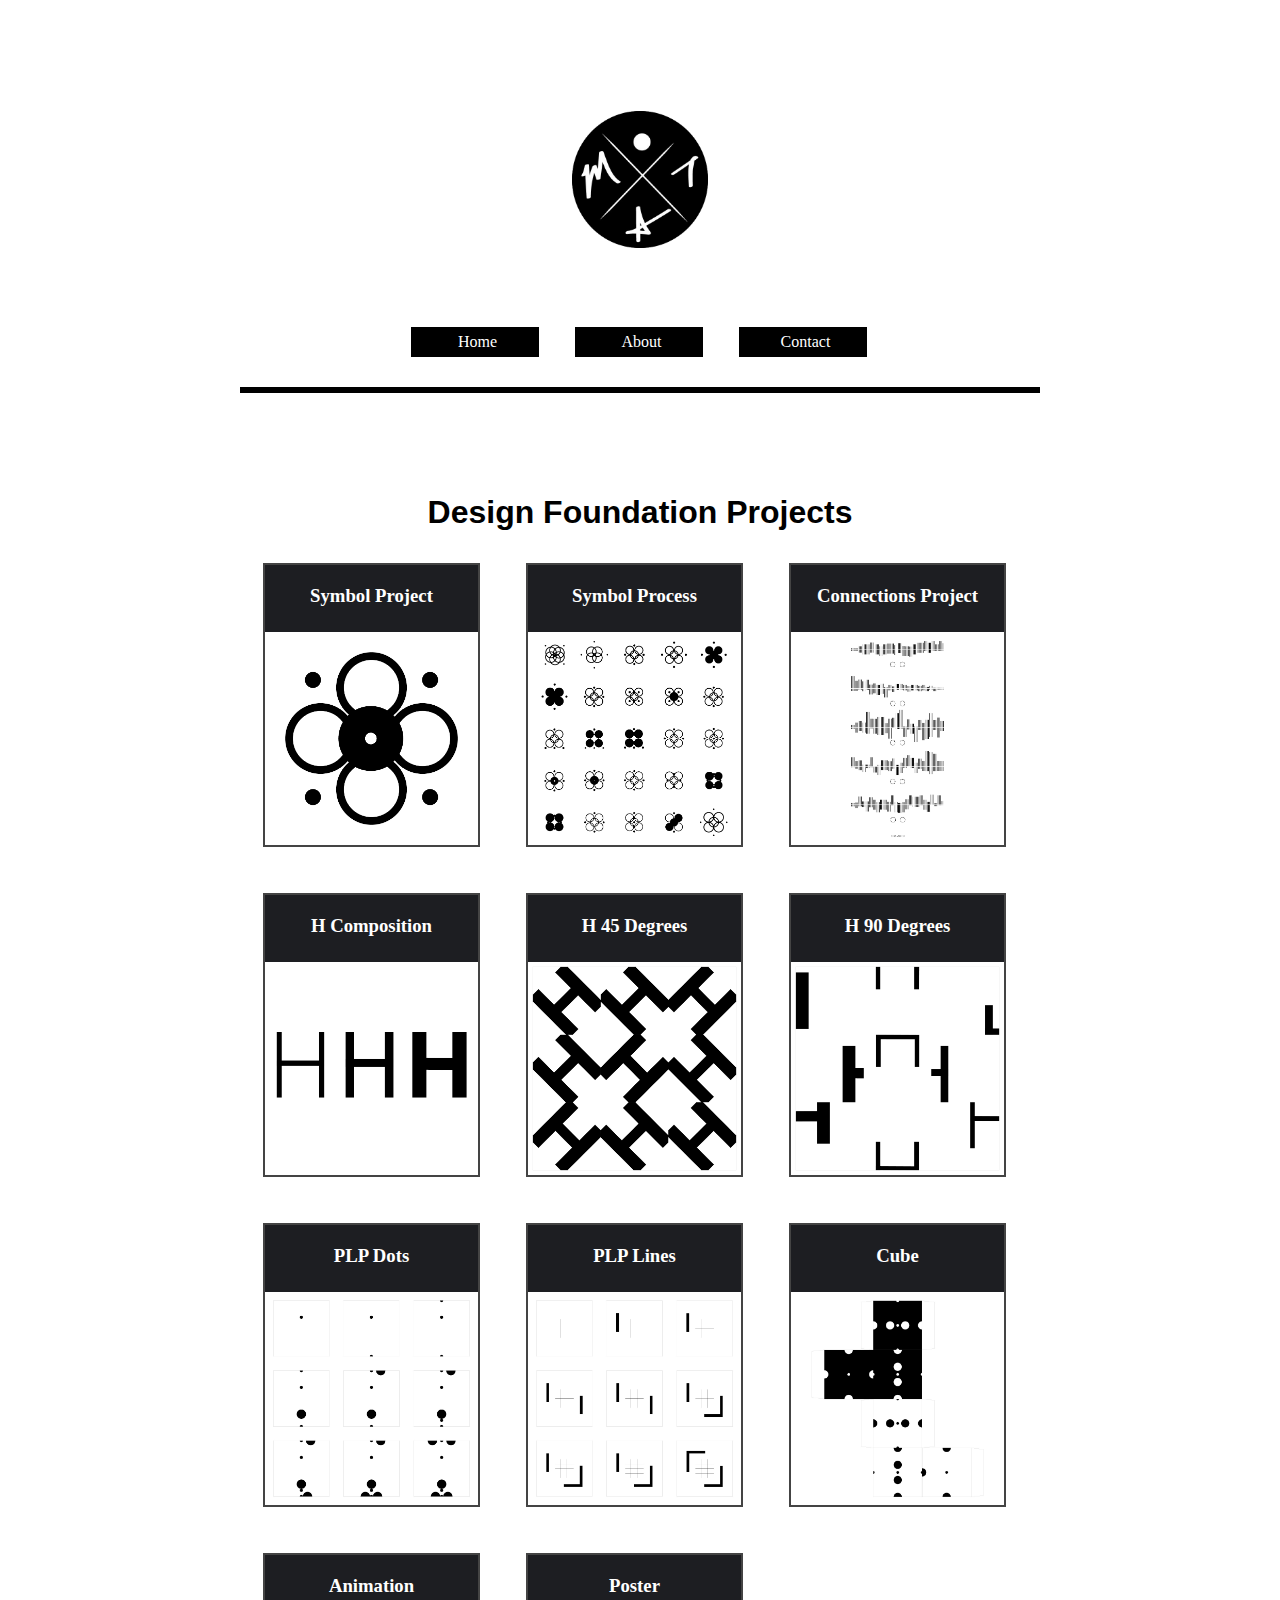
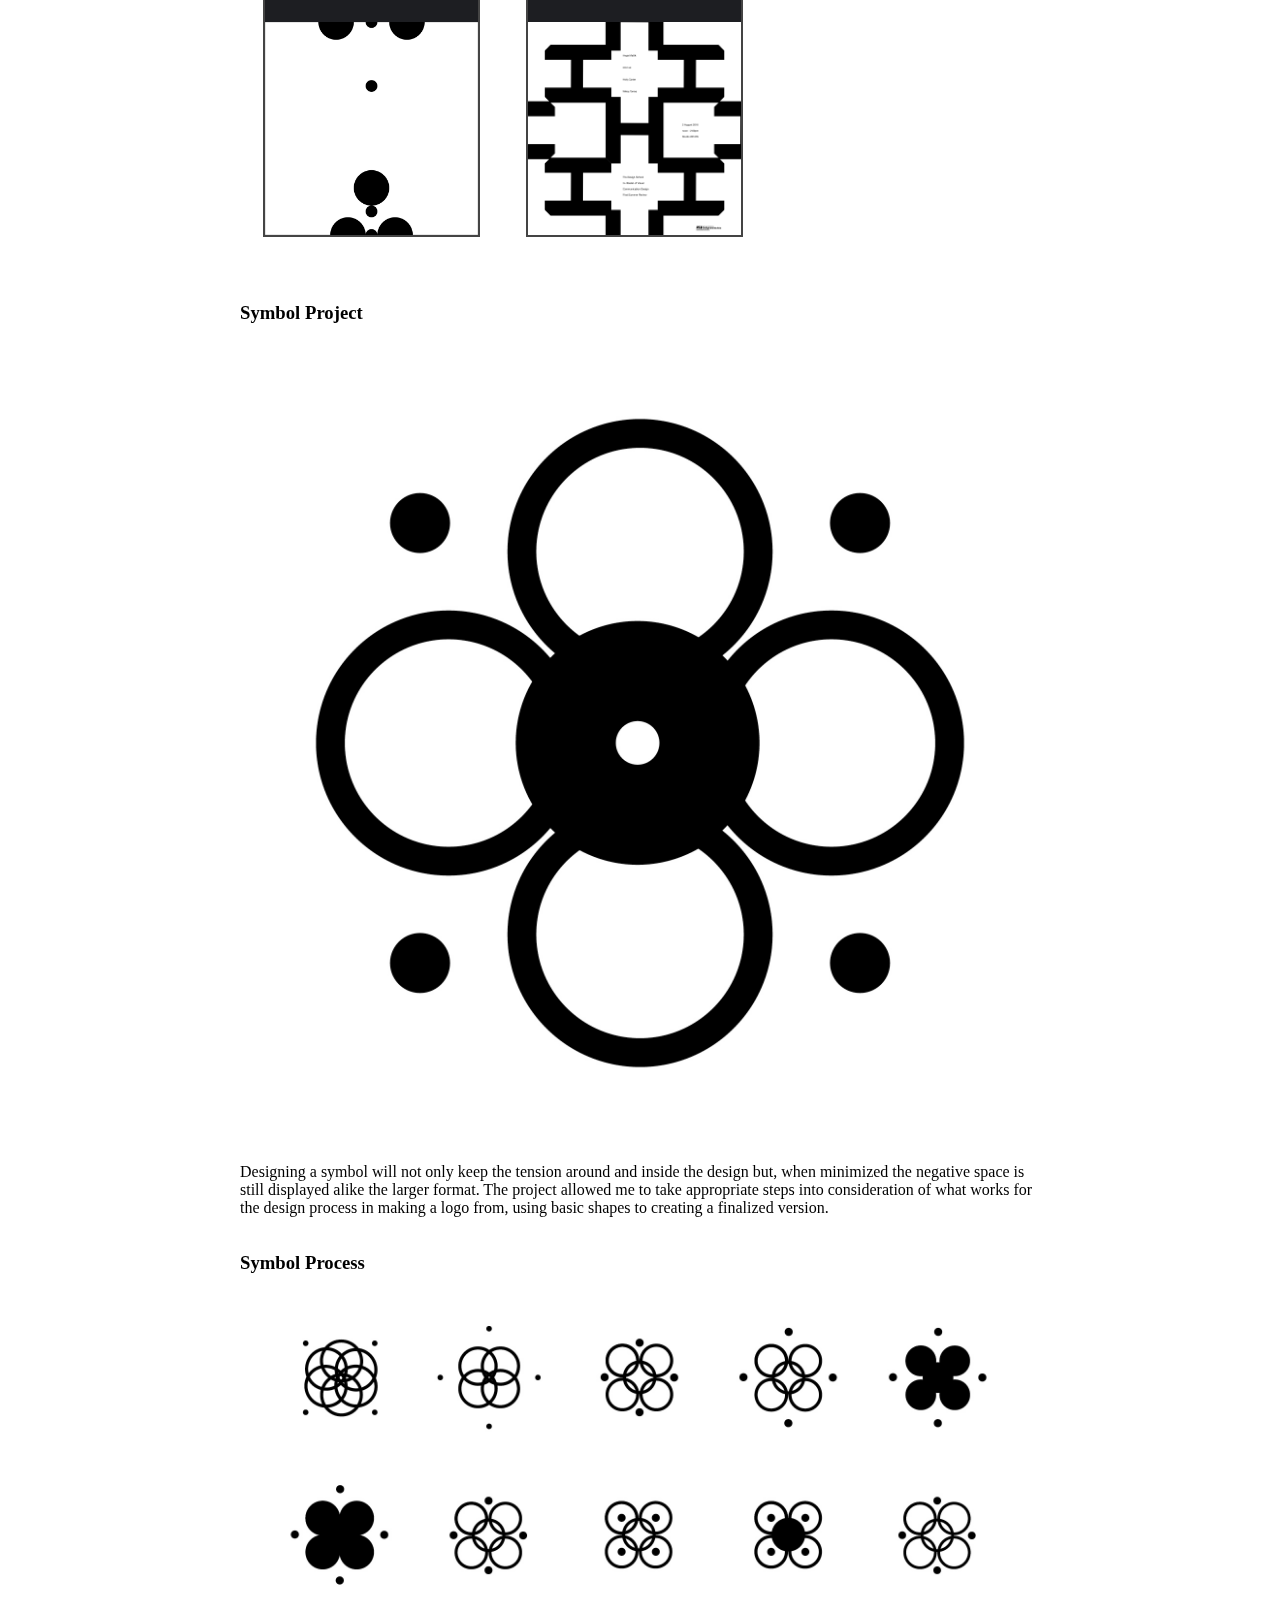
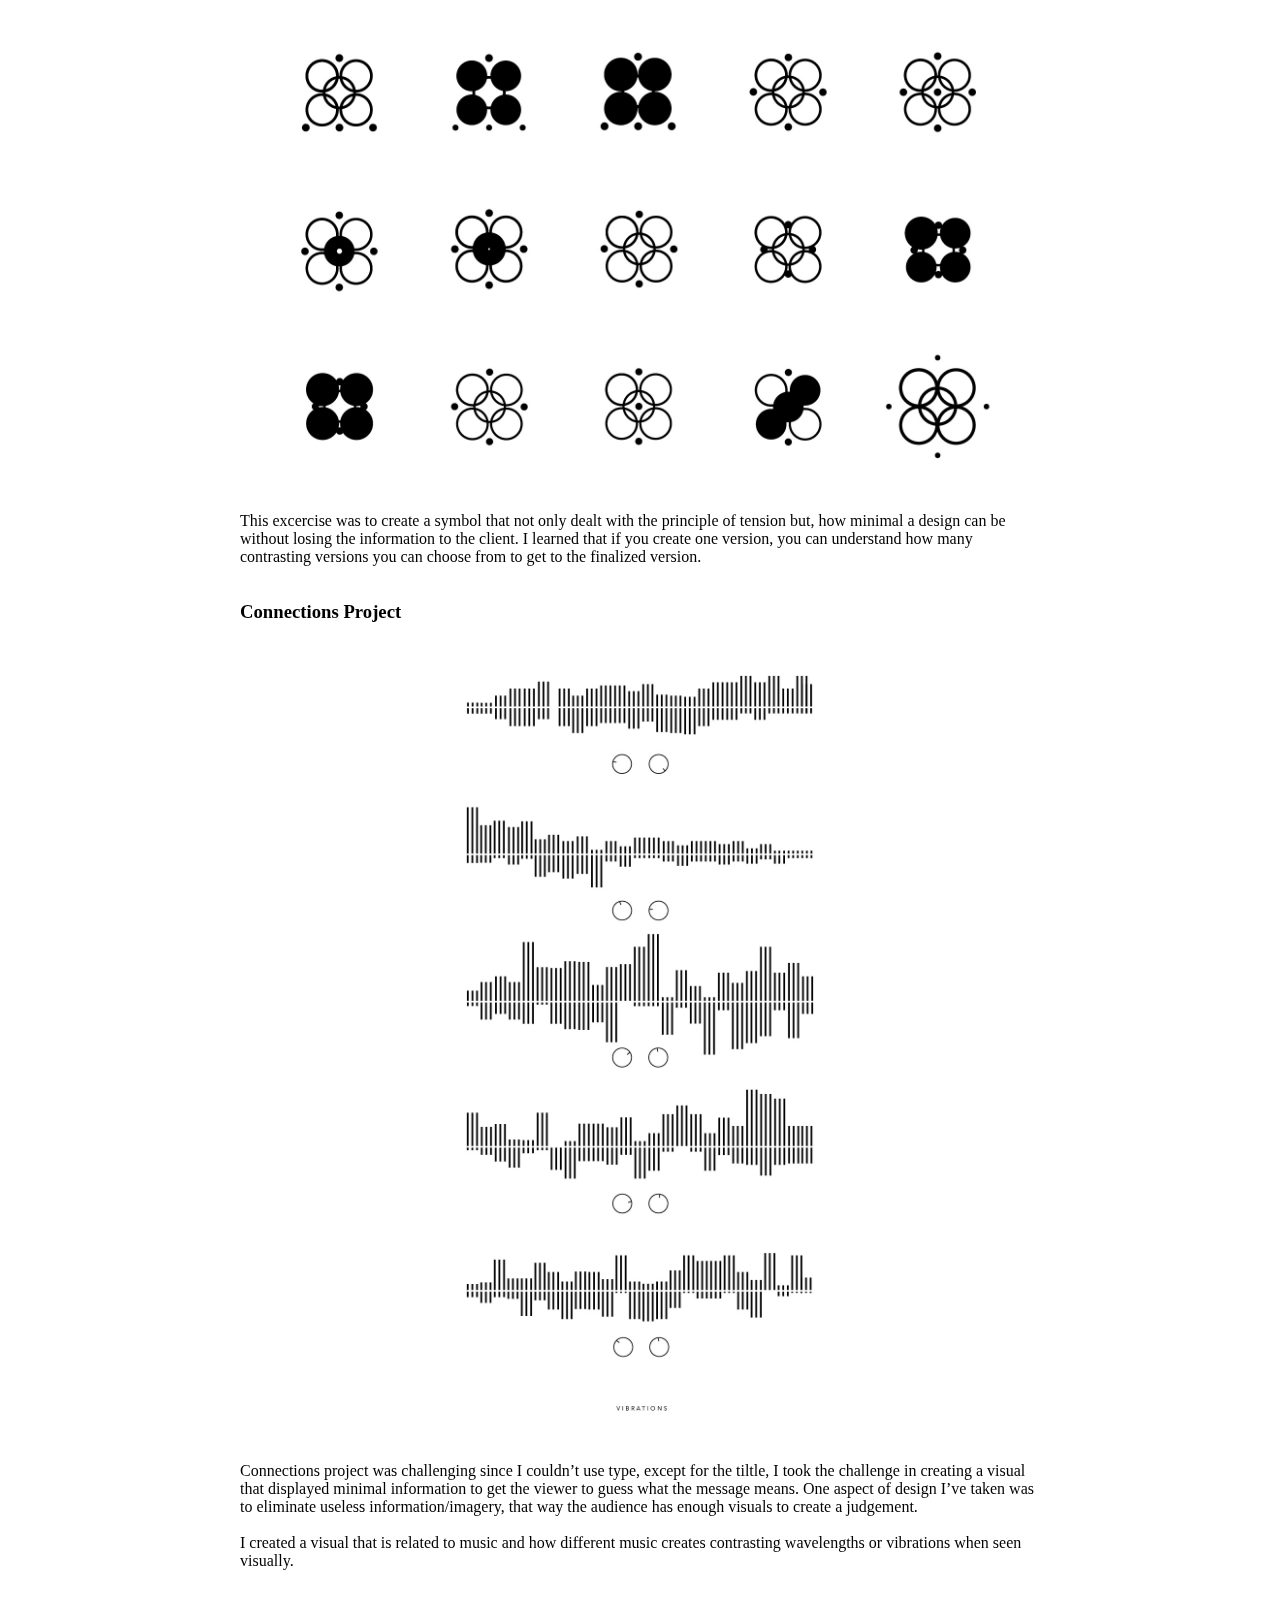
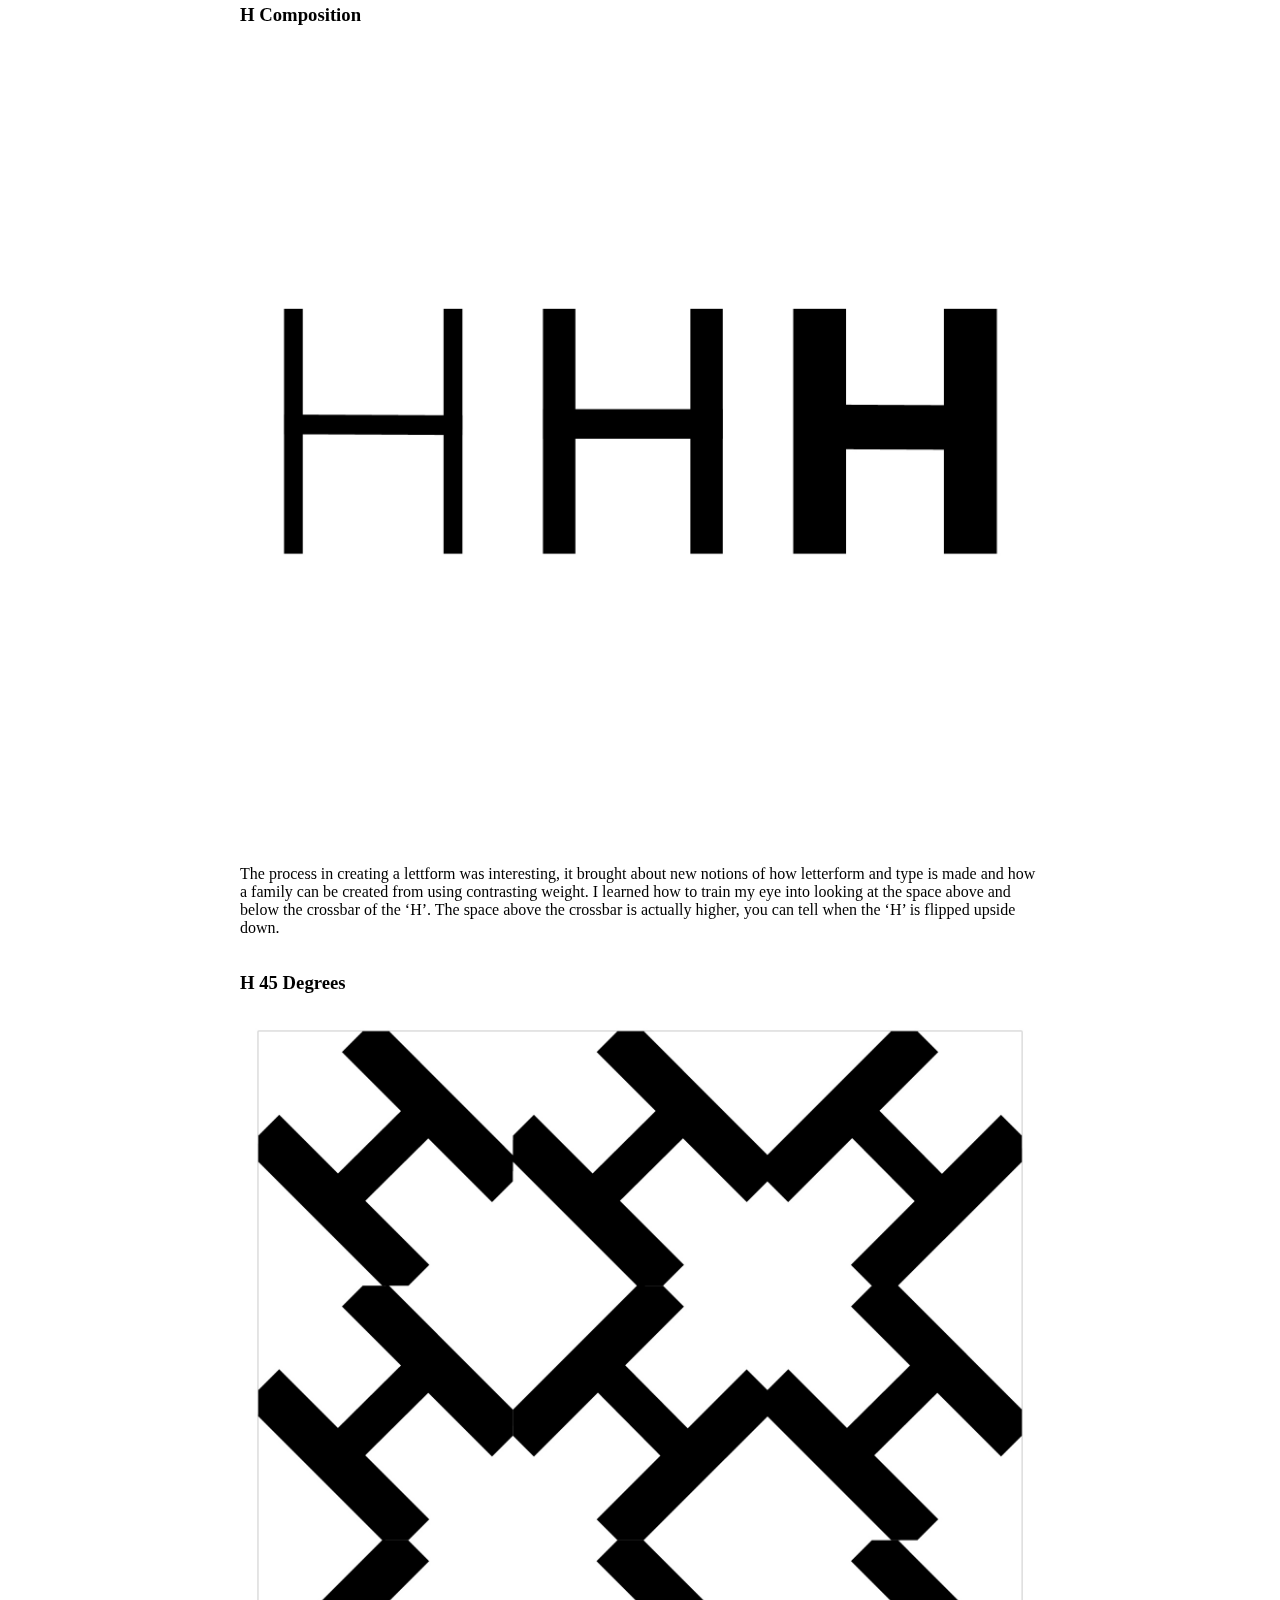
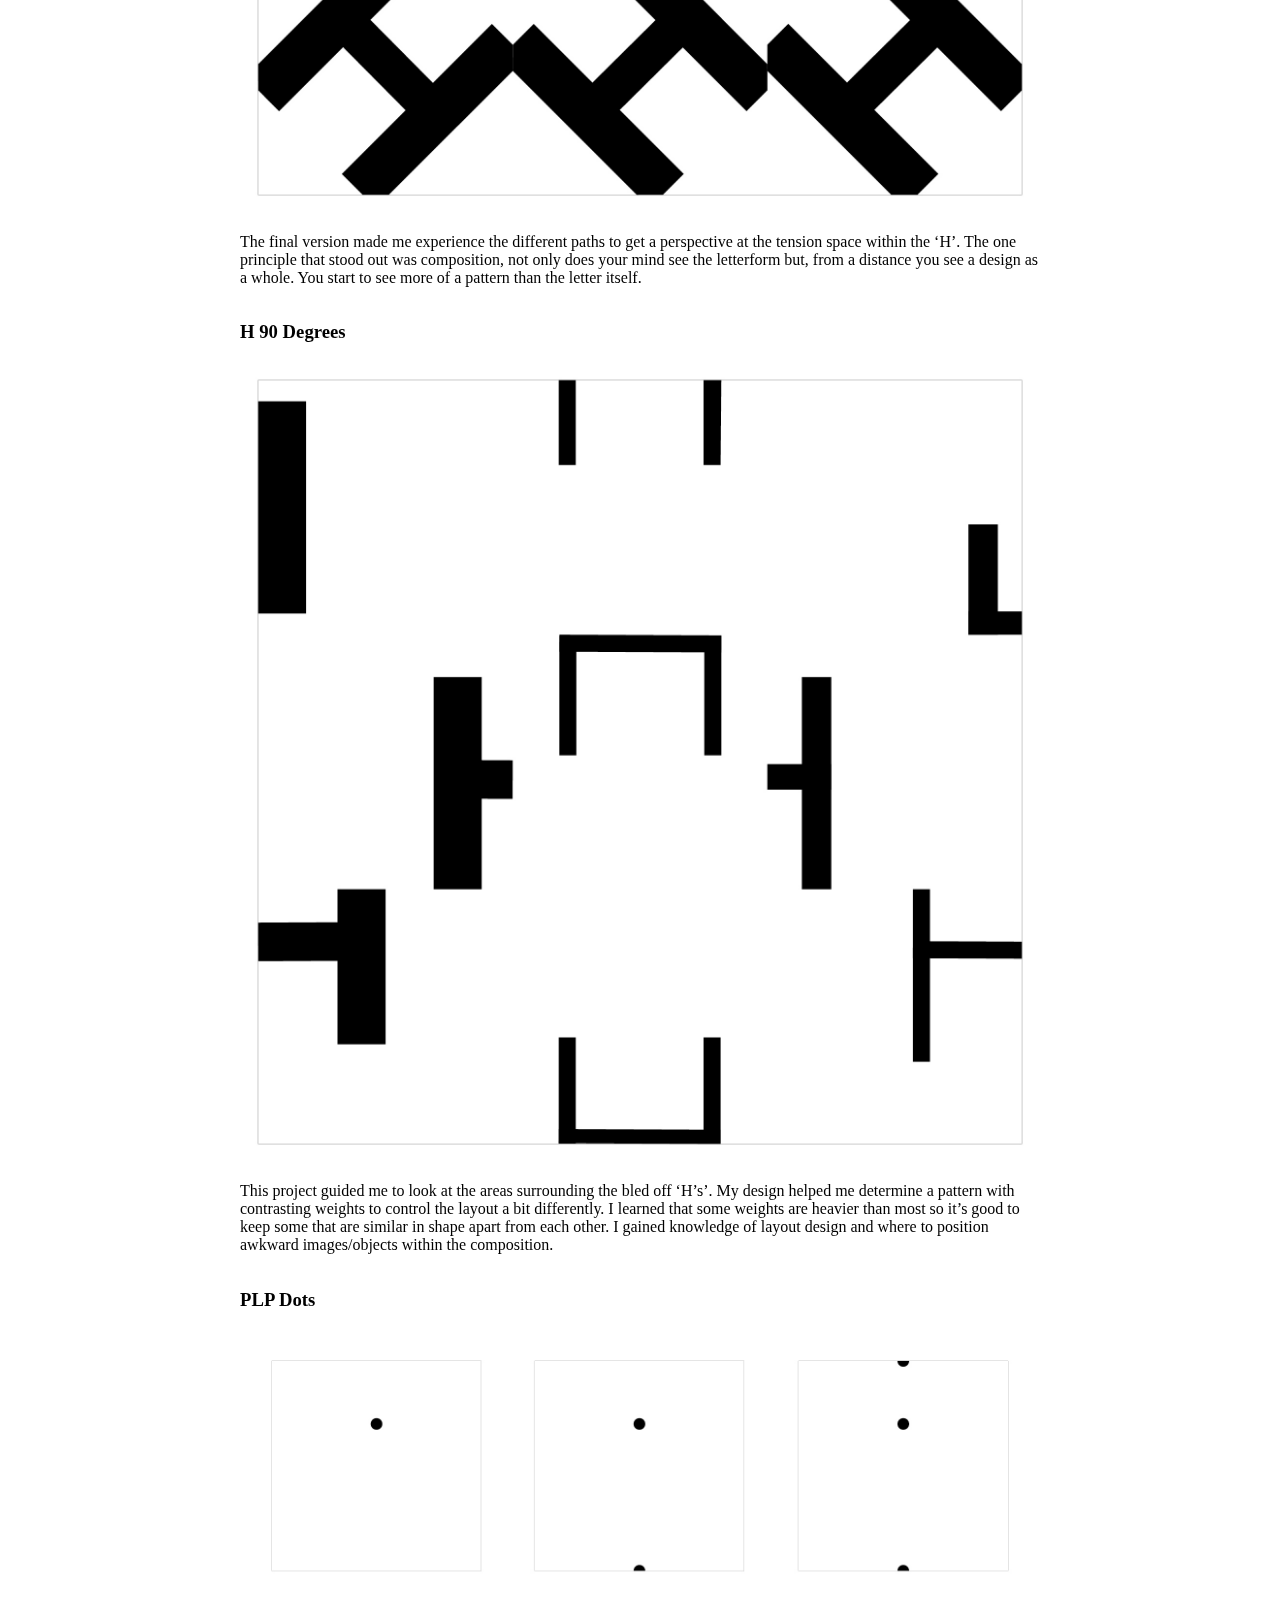
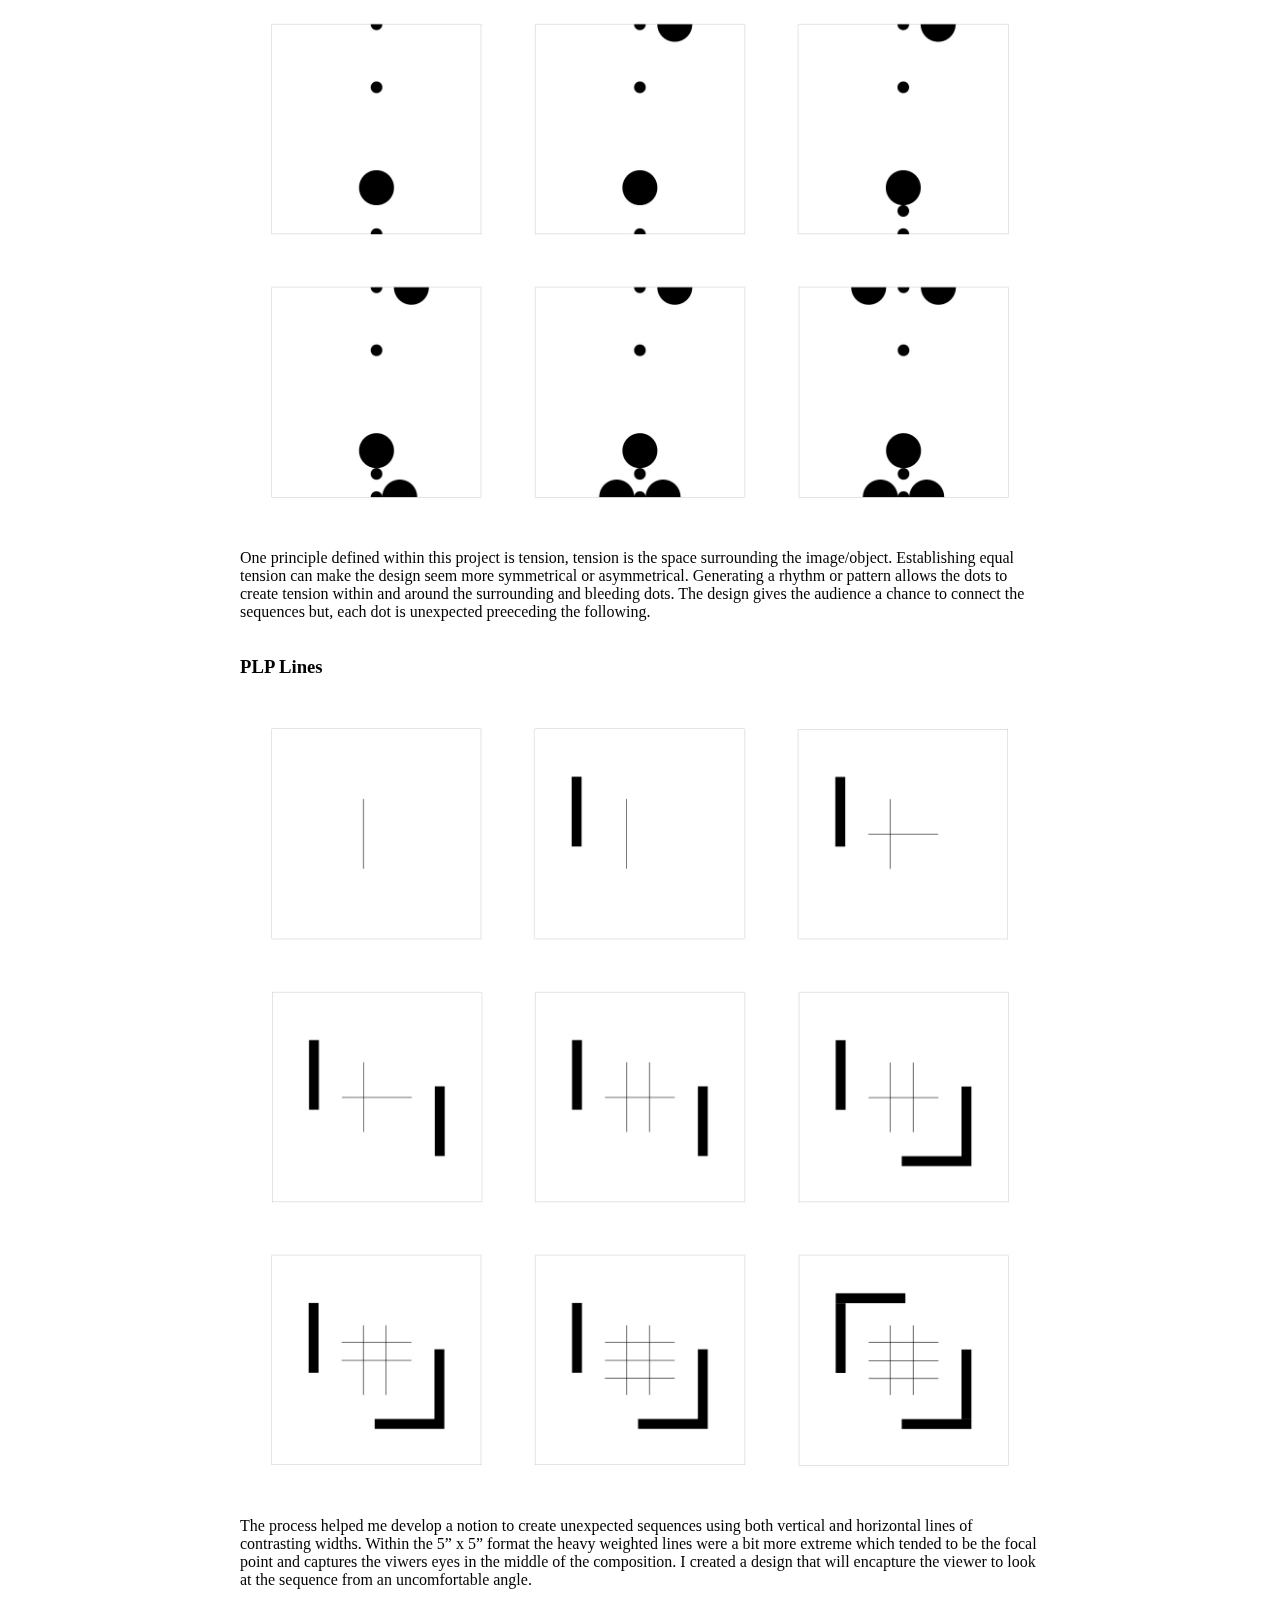
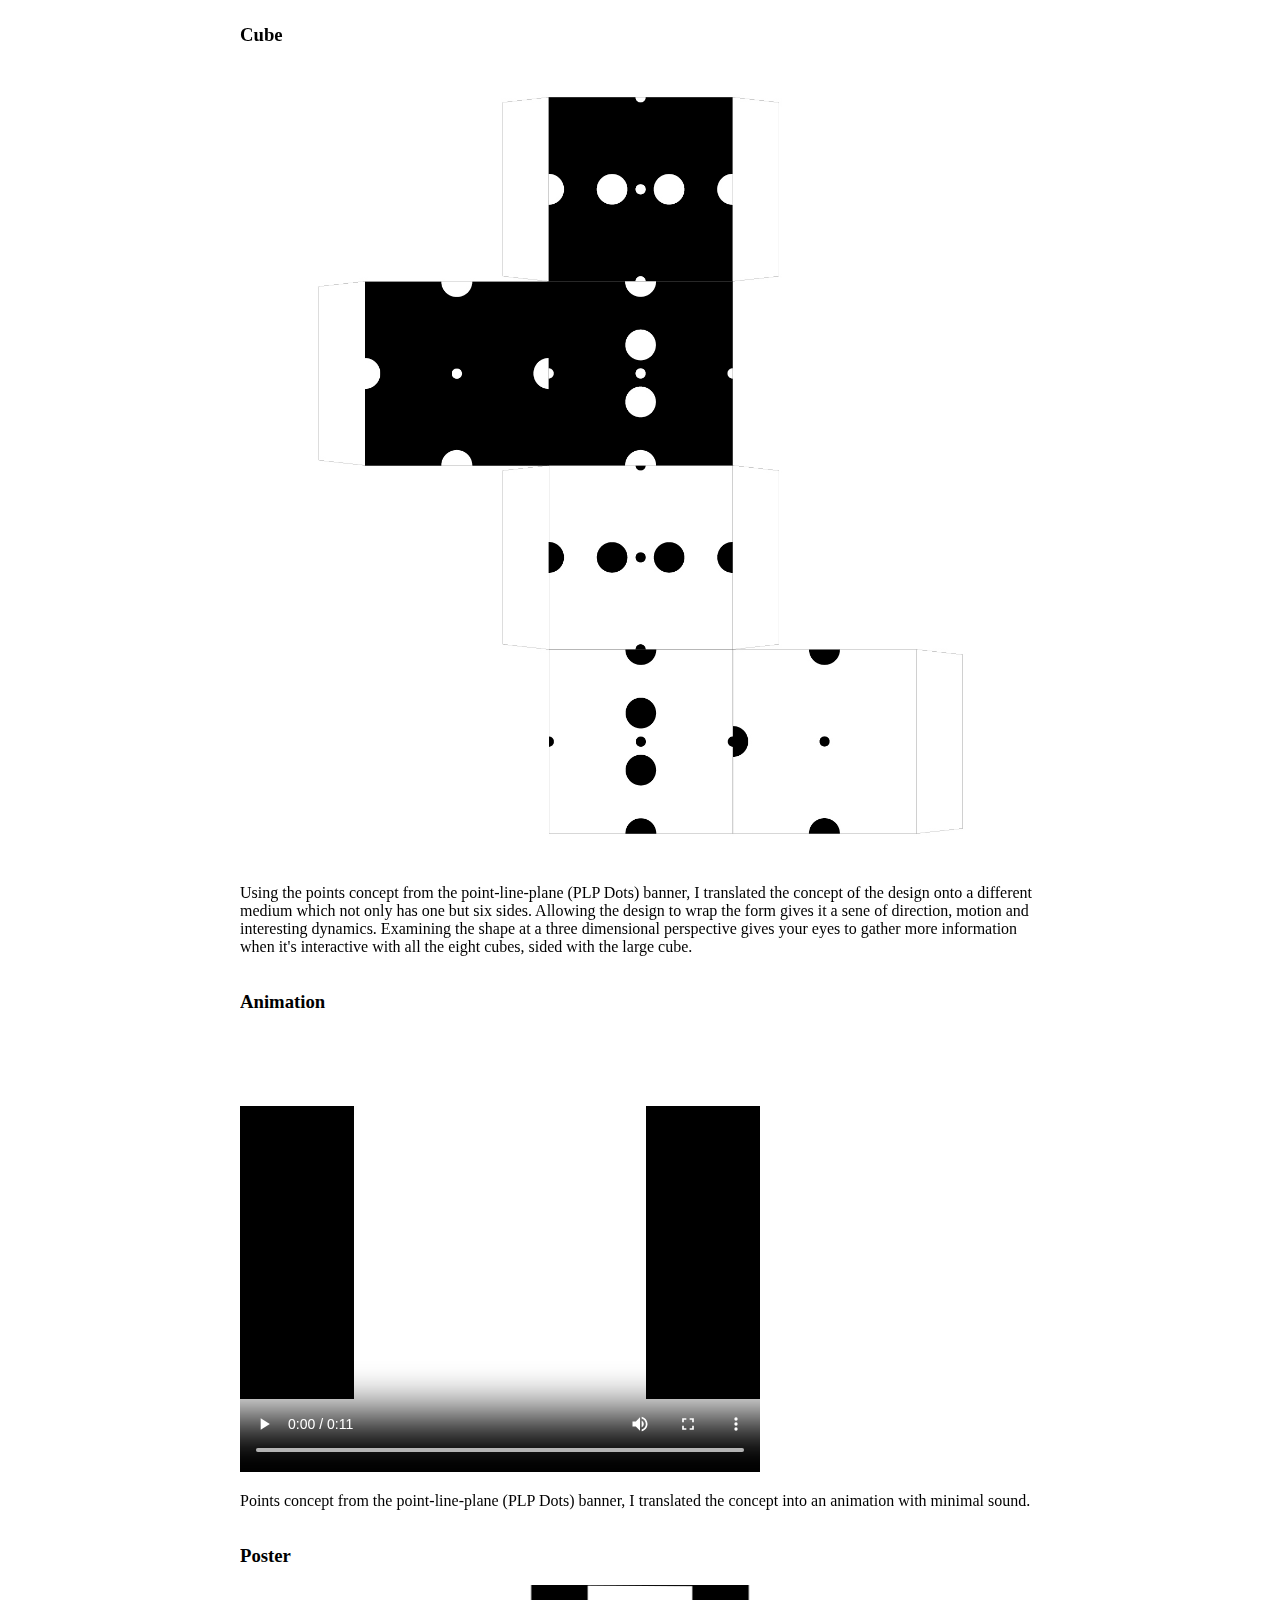
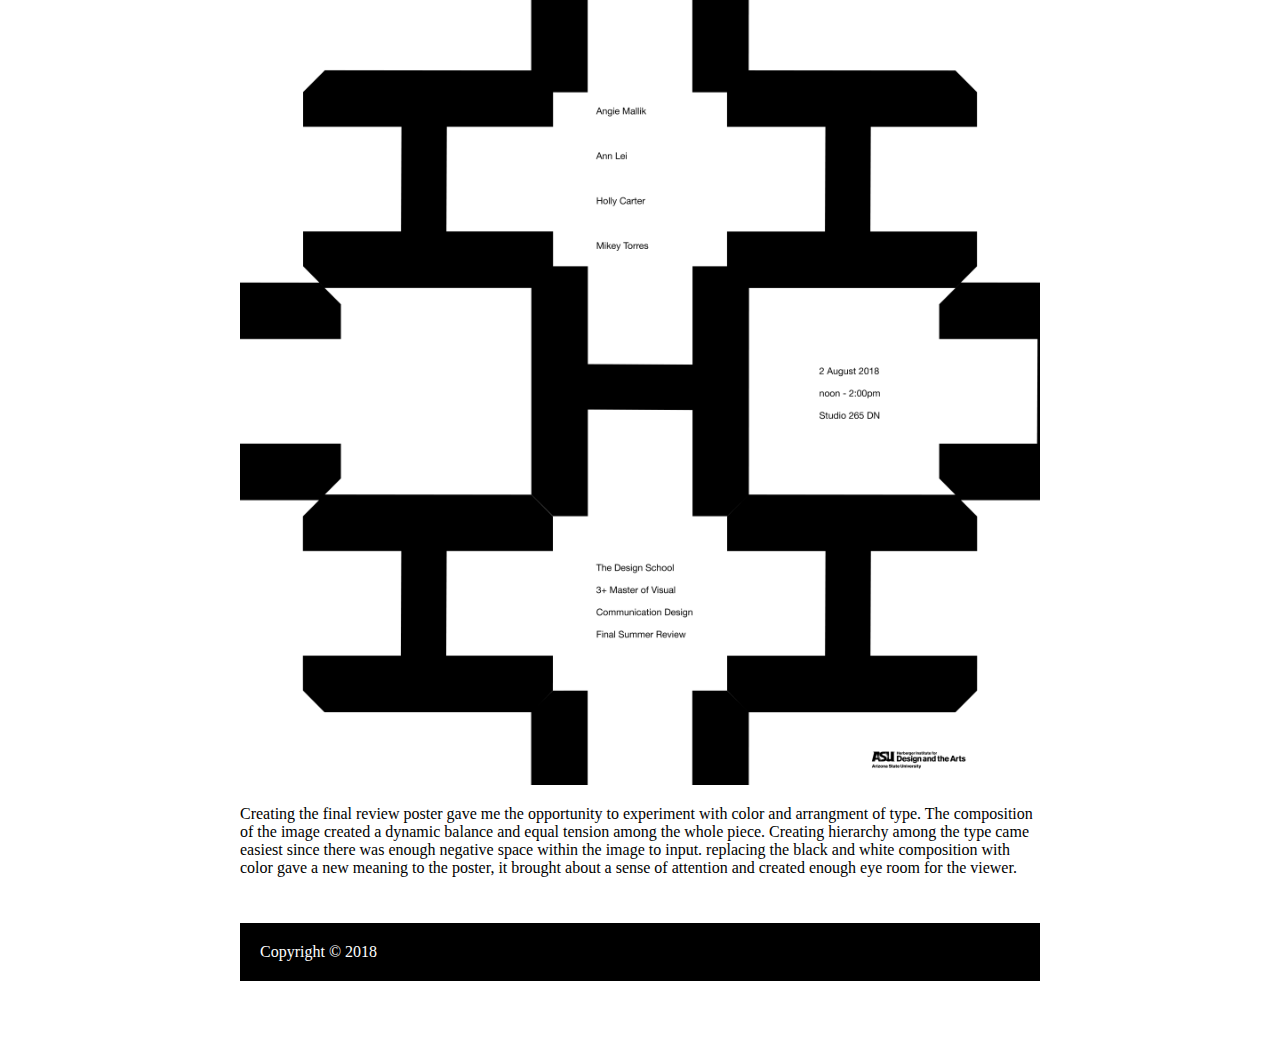
<file: index.html>
<!DOCTYPE html>
<html lang="en" dir="ltr">
  <head>
    <meta charset="utf-8">
    <title>index</title>
<link href="css/style.css" rel="stylesheet" type="text/css">
  </head>



<body>
  <div id="container">

<div>
    <header>
  <h1><img src="images/invertedlogo copy 2.png"/></h1>
   </header>



<nav>
    <ul>
          <li><a href="index.html">Home</a></li>
          <li><a href="about.html">About</a></li>
          <li><a href="contact.html">Contact</a></li>
    </ul>
</nav>


<header>
  <h1>Design Foundation Projects</h1>
</header>






<div class="design">
      <h3>Symbol Project</h3>
        <div class="image-container">
          <a href="#symbol-project"><img src="images/web.jpg" /></a>
          </div>
</div>


<div class="design">
      <h3>Symbol Process</h3>
        <div class="image-container">
          <a href="#symbol-process"><img src="images/web2.jpg"/></a>
          </div>
</div>


<div class="design">
      <h3>Connections Project</h3>
        <div class="image-container">
          <a href="#connections-project"><img src="images/web3.jpg"/></a>
          </div>
</div>


<div class="design">
      <h3>H Composition</h3>
        <div class="image-container">
          <a href="#h-composition"><img src="images/web4.jpg"/></a>
          </div>
</div>


<div class="design">
      <h3>H 45 Degrees</h3>
        <div class="image-container">
          <a href="#h-45degrees"><img src="images/web5.jpg"/></a>
          </div>
</div>


<div class="design">
      <h3>H 90 Degrees</h3>
        <div class="image-container">
          <a href="#h-90degrees"><img src="images/web6.jpg"/></a>
          </div>
</div>


<div class="design">
      <h3>PLP Dots</h3>
        <div class="image-container">
          <a href="#plp-dots"><img src="images/web7.jpg"/></a>
          </div>
</div>


<div class="design">
      <h3>PLP Lines</h3>
        <div class="image-container">
          <a href="#plp-lines"><img src="images/web8.jpg"/></a>
          </div>
</div>


<div class="design">
      <h3>Cube</h3>
        <div class="image-container">
          <a href="#cube"><img src="images/cubetemplate.jpg"/></a>
          </div>
</div>


<div class="design">
      <h3>Animation</h3>
        <div class="image-container">
          <a href="#animation"><img src="images/PLPdotanimestill.001.jpg"/></a>
          </div>
</div>


<div class="design">
      <h3>Poster</h3>
        <div class="image-container">
          <a href="#poster"><img src="images/finalreviewposter_image.jpg"/></a>
          </div>
</div>




<div id="symbol-project" class="fullproject">
  <h3>Symbol Project</h3>
     <div class="fullimage">
          <img src="images/web.jpg"/>
        </div>
      <div class="description">
        <p>Designing a symbol will not only keep the tension around and inside the design but,
          when minimized the negative space is still displayed alike the larger format.
          The project allowed me to take appropriate steps into consideration of what works
          for the design process in making a logo from, using basic shapes to creating a
          finalized version.</p>
</div>


<div id="symbol-process" class="fullproject">
  <h3>Symbol Process</h3>
     <div class="fullimage">
          <img src="images/web2.jpg"/>
        </div>
      <div class="description">
        <p>This excercise was to create a symbol that not only dealt with the principle of
          tension but, how minimal a design can be without losing the information to the client.
          I learned that if you create one version, you can understand how many contrasting
          versions you can choose from to get to the finalized version.</p>
</div>


<div id="connections-project" class="fullproject">
  <h3>Connections Project</h3>
     <div class="fullimage">
          <img src="images/web3.jpg"/>
        </div>
      <div class="description">
        <p>Connections project was challenging since I couldn’t use type, except for the tiltle,
           I took the challenge in creating a visual that displayed minimal information to get
           the viewer to guess what the message means. One aspect of design I’ve taken was to
           eliminate useless information/imagery, that way the audience has enough visuals to
           create a judgement.
          <br></br>
           I created a visual that is related to music and how different music creates contrasting
           wavelengths or vibrations when seen visually. </p>
</div>


<div id="h-composition" class="fullproject">
  <h3>H Composition</h3>
     <div class="fullimage">
          <img src="images/web4.jpg"/>
        </div>
      <div class="description">
        <p>The process in creating a lettform was interesting, it brought about new notions of how
          letterform and type is made and how a family can be created from using contrasting weight.
          I learned how to train my eye into looking at the space above and below the crossbar of
          the ‘H’. The space above the crossbar is actually higher, you can tell when the ‘H’ is
          flipped upside down. </p>
</div>



<div id="h-45degrees" class="fullproject">
    <h3>H 45 Degrees</h3>
       <div class="fullimage">
            <img src="images/web5.jpg"/>
          </div>
        <div class="description">
          <p>The final version made me experience the different paths to get a perspective at the
            tension space within the ‘H’. The one principle that stood out was composition, not only
            does your mind see the letterform but, from a distance you see a design as a whole.
            You start to see more of a pattern than the letter itself. </p>
</div>


<div id="h-90degrees" class="fullproject">
  <h3>H 90 Degrees</h3>
     <div class="fullimage">
          <img src="images/web6.jpg"/>
        </div>
      <div class="description">
        <p>This project guided me to look at the areas surrounding the bled off ‘H’s’. My design helped
           me determine a pattern with contrasting weights to control the layout a bit differently.
           I learned that some weights are heavier than most so it’s good to keep some that are similar
           in shape apart from each other. I gained knowledge of layout design and where to position awkward
           images/objects within the composition.</p>
</div>


<div id="plp-dots" class="fullproject">
  <h3>PLP Dots</h3>
     <div class="fullimage">
          <img src="images/web7.jpg"/>
        </div>
      <div class="description">
        <p>One principle defined within this project is tension, tension is the space surrounding the image/object.
          Establishing  equal tension can make the design seem more symmetrical or asymmetrical. Generating a
          rhythm or pattern allows the dots to create tension within and around the surrounding and bleeding dots.
          The design gives the audience a chance to connect the sequences but, each dot is unexpected preeceding
          the following. </p>
</div>


<div id="plp-lines" class="fullproject">
  <h3>PLP Lines</h3>
     <div class="fullimage">
          <img src="images/web8.jpg"/>
        </div>
      <div class="description">
        <p>The process helped me develop a notion to create unexpected sequences using both vertical and horizontal
           lines of contrasting widths. Within the 5” x 5” format the heavy weighted lines were a bit more extreme
           which tended to be the focal point and captures the viwers eyes in the middle of the composition.
           I created a design that will encapture the viewer to look at the sequence from an uncomfortable angle.</p>
</div>


<div id="cube" class="fullproject">
  <h3>Cube</h3>
     <div class="fullimage">
          <img src="images/cubetemplate.jpg"/>
        </div>
      <div class="description">
        <p>Using the points concept from the point-line-plane (PLP Dots) banner, I translated the concept of the design onto a
        different medium which not only has one but six sides. Allowing the design to wrap the form
        gives it a sene of direction, motion and interesting dynamics. Examining the shape at a three dimensional perspective
         gives your eyes to gather more information when it's interactive with all the eight cubes, sided with the large cube.
       </p>
</div>


<div id="animation" class="fullproject">
  <h3>Animation</h3>
     <div class="video">
       <video width="520" height="440" controls>
          <source src="vid/DOTanimation3 copy.mp4" type="video/mp4">
          <source src="mp4." type="video/mp4">
Your browser does not support the video tag.
      </video>
        </div>
      <div class="description">
        <p>Points concept from the point-line-plane (PLP Dots) banner, I translated the concept into an animation with minimal sound.
       </p>
</div>



<div id="poster" class="fullproject">
  <h3>Poster</h3>
     <div class="fullimage">
          <img src="images/finalreviewposter_image.jpg"/>
        </div>
      <div class="description">
        <p>Creating the final review poster gave me the opportunity to experiment with color and arrangment of type. The composition of the
           image created a dynamic balance and equal tension among the whole piece. Creating hierarchy among the type came easiest
           since there was enough negative space within the image to input. replacing the black and white composition with color
            gave a new meaning to the poster, it brought about a sense of attention and created enough eye room for the viewer.</p>
</div>
<footer>
Copyright © 2018
</footer>
</div><!--/#container-->

</html>
</file>
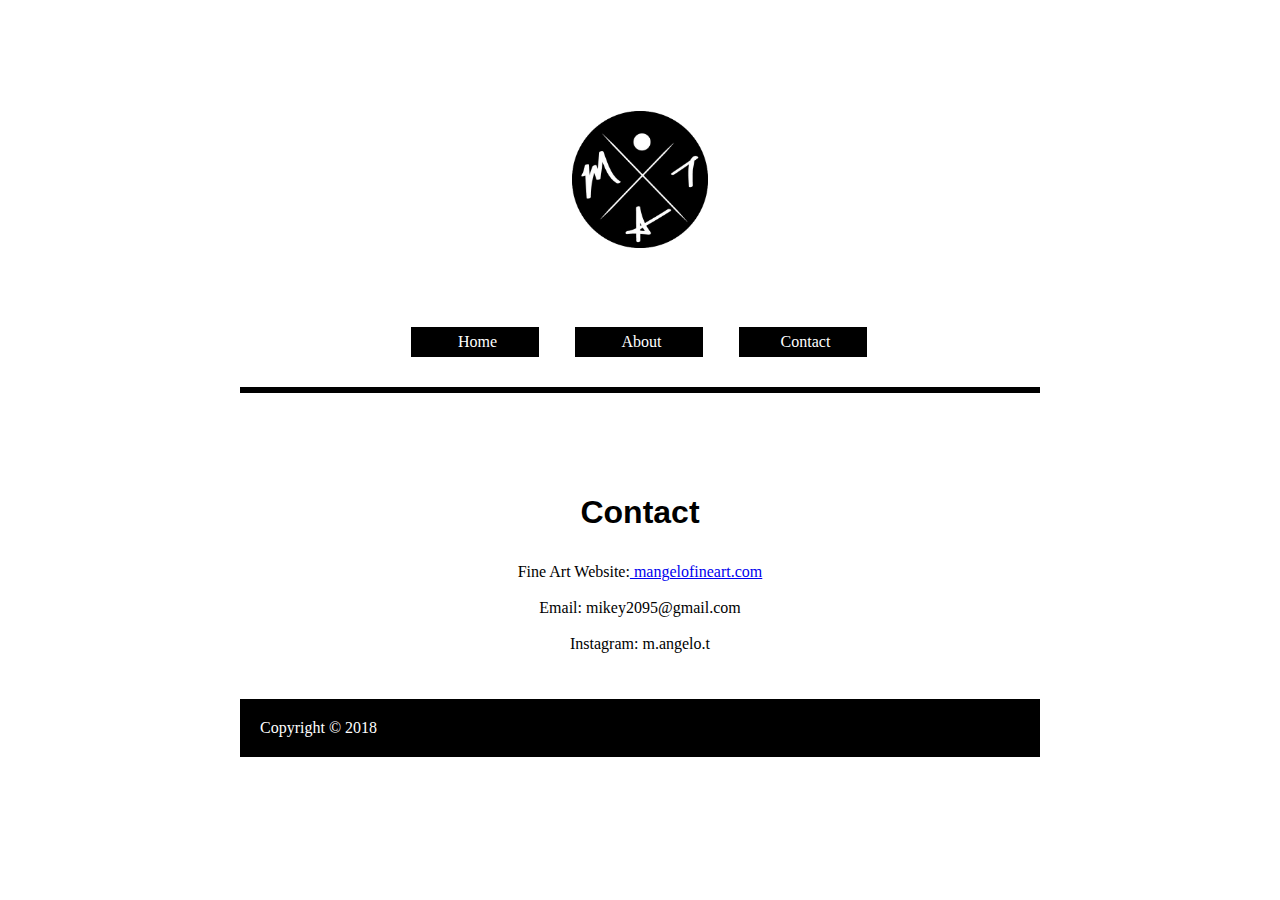
<file: contact.html>
<!DOCTYPE html>
<html lang="en" dir="ltr">
  <head>
    <meta charset="utf-8">
    <title>Contact</title>
<link href="css/style.css" rel="stylesheet" type="text/css">
  </head>



<body>
  <div id="container">
    <header>
          <h1><img src="images/invertedlogo copy 2.png" /></h1>
    </header>



<nav>
<ul>
  <li><a href="index.html">Home</a></li>
  <li><a href="about.html">About</a></li>
  <li><a href="contact.html">Contact</a></li>
</ul>
</nav>


<header>
<h1>Contact</h1>
</header>


<div class="Contact">
<article>
  <p>Fine Art Website:<a href="mangelofineart.com">  mangelofineart.com</a>
    <br></br>
    Email:  mikey2095@gmail.com
    <br></br>
    Instagram:  m.angelo.t
  </p>
</article>
</div>

<footer>
Copyright © 2018
</footer>


</div><!--/#container-->





  </body>
</html>
</file>
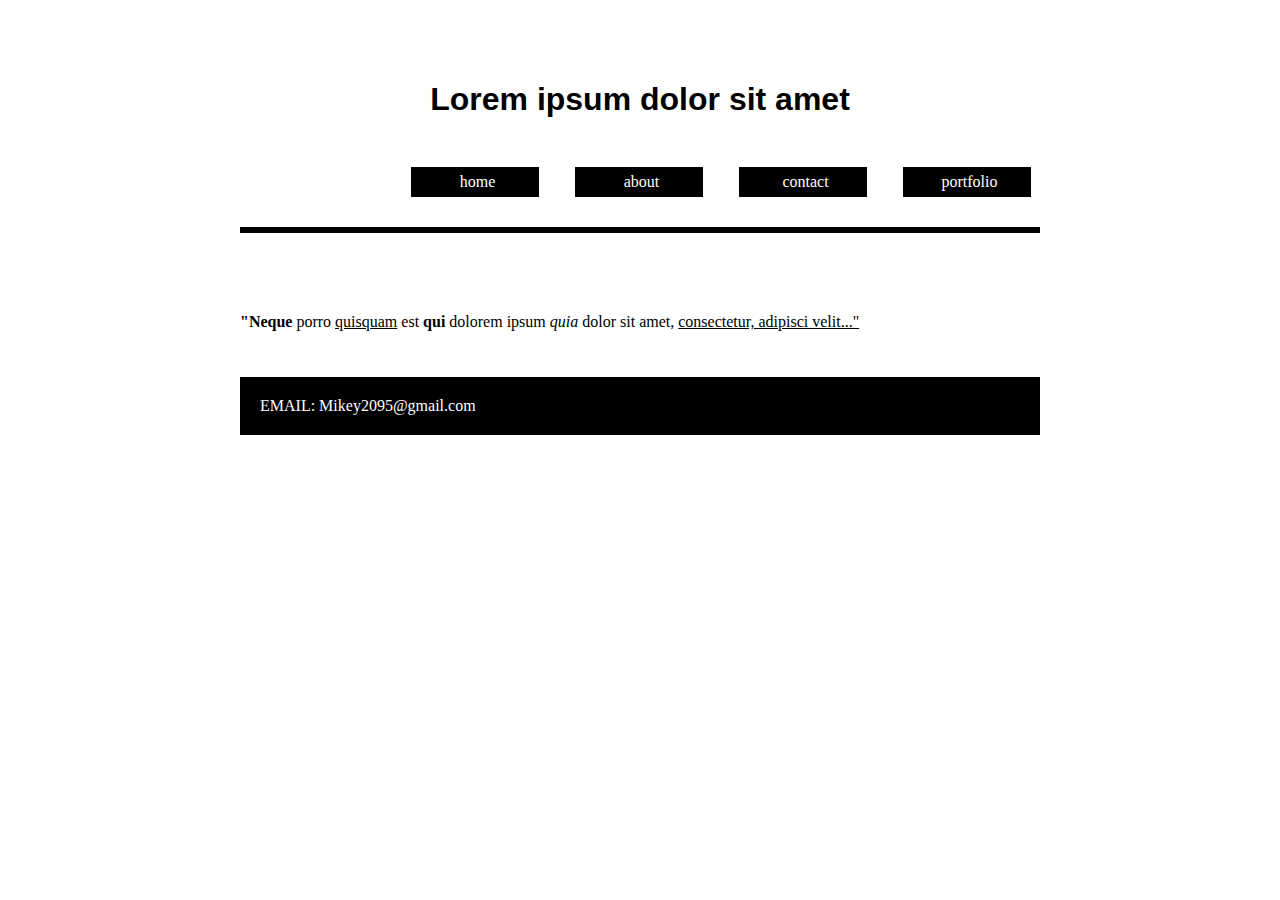
<file: portfolio.html>
<!DOCTYPE html>
<html lang="en" dir="ltr">
  <head>
    <meta charset="utf-8">
    <title>Portfolio</title>
<link href="css/style.css" rel="stylesheet" type="text/css">
  </head>


<body>
  <div id="container">
<header>
<h1>Lorem ipsum dolor sit amet</h1>
</header>


<nav>
<ul>
  <li><a href="index.html">home</a></li>
  <li><a href="about.html">about</a></li>
  <li><a href="contact.html">contact</a></li>
  <li><a href="portfolio.html">portfolio</a></li>
</ul>
</nav>


<article>
<p><b>"Neque</b> porro <u>quisquam</u> est <strong>qui</strong> dolorem ipsum <em>quia</em> dolor sit amet, <u>consectetur, adipisci velit..."</u>
</p>
</article>




<footer>
EMAIL:
Mikey2095@gmail.com
</footer>
</div><!--/#container-->





  </body>
</html>
</file>
<file: css/style.css>
body {margin: 60px; Padding:0; background-color: #FFF;}

header{background-color:#fff;
  width:100%;
  float:left;
  padding: 0px;
  padding-bottom: 11px;
}

header img {
  margin: 0 auto;
  display: block;
  padding: 30px;
  width: 17%;
}

h1{
  text-align: center;
  font-family: helvetica;}


.design h3 {
  text-align: center;
  margin-top: 20px;
  margin-bottom: 25px;
  color:#fff;
}





footer{
  padding:20px;
  width:100%;
  float:left;
  margin-top: 30px;
  background-color: #000;
  color: #fff;
}


#container{
  width: 800px;
  margin: 0 auto;
  overflow:hidden
}


li{
  list-style-type:none;
  float:left; width:80px:
  margin-bottom: 20px;
  background-color:black;
  margin-right: 36px;
}

nav{
  margin-bottom: 80px;
  padding-left:131px;
  width:100%;
  padding-bottom: 30px;
  border-bottom: solid 6px #000;
  float:left;

}

nav ul {
  text-align:center;
}

nav li a{
  list-style-type: none;
  float:left;
  width: 95px;
  text-decoration: none;
  color:#fff;
  padding-bottom:6px;
  padding-top: 6px;
  padding-right: 14px;
  padding-left: 19px;}





.design{
  width: 213px;
  float: left;
  background-color: #1d1e22;
  border: 2px solid #444;
  overflow: hidden;
  margin-bottom: 46px;
  margin-left: 23px;
  margin-right: 23px;
}



.image-container {
  width: 100%;
  height: 213px;
}

.selfportrait img{
  width: 45%;
  height: auto;
  margin-bottom: 40px;
}


.bio{
  padding-left: 410px;
}


.image-container img{
  width:100%;

}

.fullproject {
  width: 100%;
  float: left;
}

.fullimage img{
  width: 100%;
}

.Contact{
    text-align: center;
}
</file>
